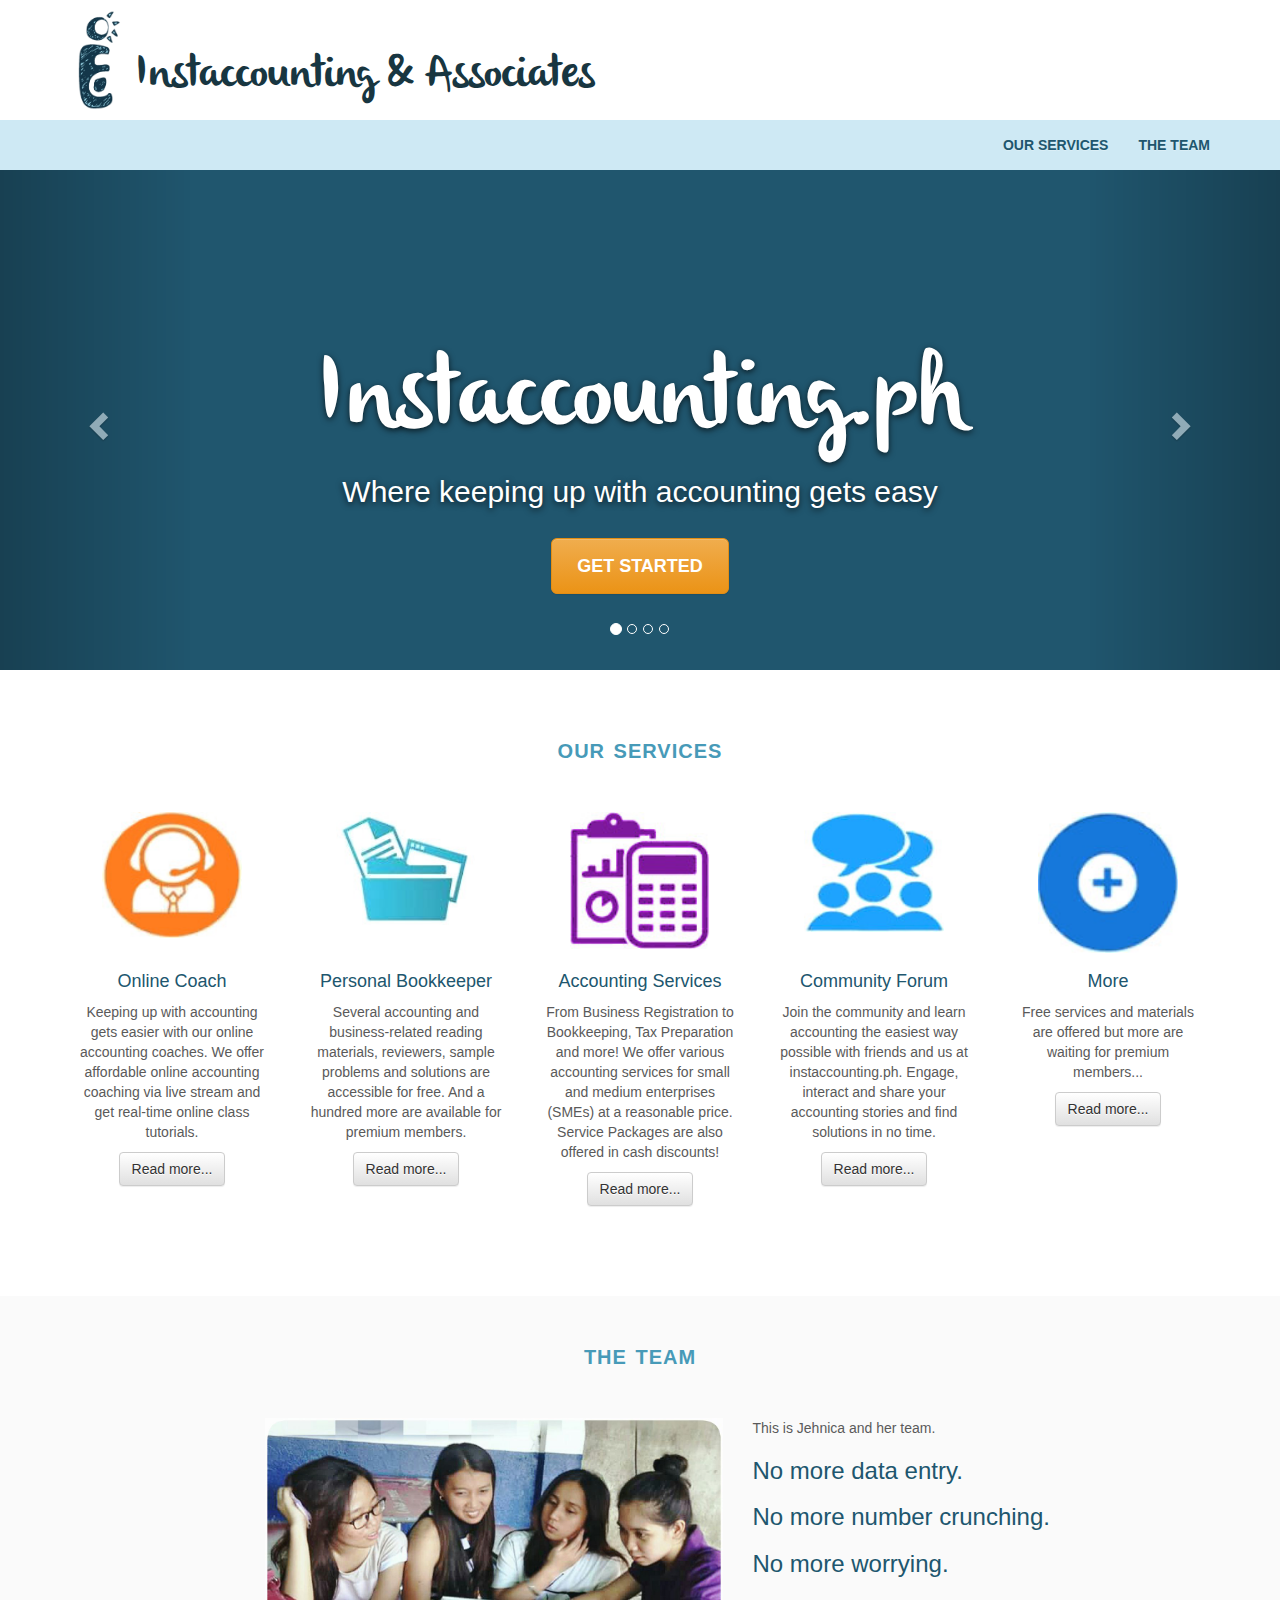
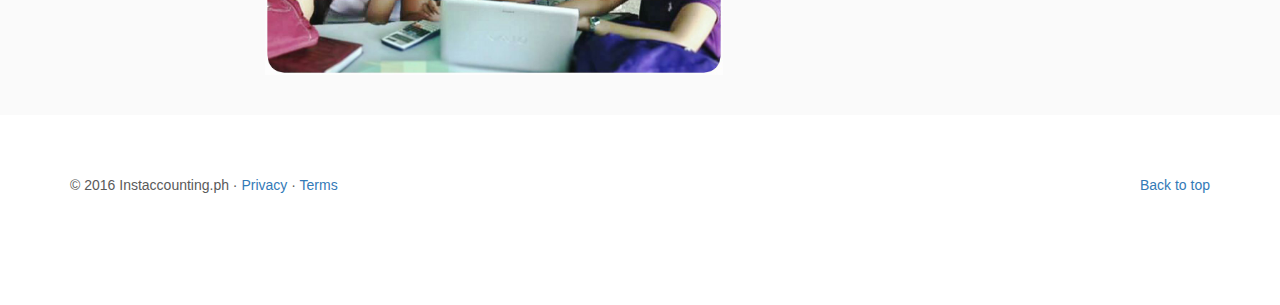
<file: index.html>
<!DOCTYPE html>
<html lang="en">
	<head>
		<meta charset="utf-8">
		<meta http-equiv="X-UA-Compatible" content="IE=edge">
		<meta name="viewport" content="width=device-width, initial-scale=1">

		<!-- <link rel="icon" href="../../favicon.ico"> -->

		<title>Instaccounting.ph</title>

		<link href='https://fonts.googleapis.com/css?family=Open+Sans' rel='stylesheet' type='text/css'>
				
		<link rel="stylesheet" href="assets/bootstrap/css/bootstrap.css">
		<link rel="stylesheet" href="assets/bootstrap/css/bootstrap-theme.css">
		<link rel="stylesheet" href="assets/base.css" rel="stylesheet">
	</head>
<!-- NAVBAR ================================================== -->
	<body>
		
		<div class="container">

			<div class="row top-header">
				<div class="col-xs-12">
					<div class="brand-logo">
						<img src="assets/images/logo-wo-caption.png" height="100">
					</div>
					<div class="brand-name">
						<h1>Instaccounting &amp; Associates</h1>
					</div>
				</div>
			</div>
		</div>

		<nav>
			<div class="top-navbar">
				<div class="container">
					<ul class="nav navbar-nav navbar-right">
						<li><a href="index.html#our-services">Our Services</a></li>
						<li><a href="index.html#the-team">The Team</a></li>
					</ul>
				</div>
			</div>
		</nav>


		<!-- Carousel ================================================== -->
		<div id="myCarousel" class="carousel slide" data-ride="carousel">

			<!-- Indicators -->
			<ol class="carousel-indicators">
				<li data-target="#myCarousel" data-slide-to="0" class="active"></li>
				<li data-target="#myCarousel" data-slide-to="1"></li>
				<li data-target="#myCarousel" data-slide-to="2"></li>
				<li data-target="#myCarousel" data-slide-to="3"></li>
			</ol>

			<div class="carousel-inner" role="listbox">

				<div class="item active bgcolor-2">
					
					<div class="container">
						<div class="carousel-caption">
							<h1 class="font-olivier" style="font-size:100px">Instaccounting.ph</h1>
							<h2>Where keeping up with accounting gets easy</h2>
							<br>
							<button type="button" class="btn btn-warning btn-lg cta" data-toggle="modal" data-target="#myModal">
							  GET STARTED
							</button>
						</div>
					</div>
				</div>

				<div class="item" style="background-color: #FFF">
					
					<img class="second-slide"
						style="min-width:auto; position:static; display: block; margin-left: auto; margin-right: auto"
    					src="./assets/images/slide2.2.png" alt="Second slide">
					
				</div>

				<div class="item">
					<img class="third-slide" src="./assets/images/slide3.jpg" alt="Third slide">
					<div class="mask" style="background-color:#E91E63"></div>
					<div class="container">
						<div class="carousel-caption" style="right: 150px;">
							<h1 class="font-olivier text-right" style="font-size:70px; text-shadow: "><b>Join the community for free!</b></h1>
							<h2 class="text-right">Connect with your friends anytime of the day!</h2>
							<br>
							<button type="button"
							class="btn btn-success btn-lg cta"
							style="position: absolute; right: 0;"
							data-toggle="modal" data-target="#myModal">
								JOIN
							</button>
						</div>
					</div>
				</div>

				<div class="item">				
					<img class="fifth-slide" src="./assets/images/slide5.jpg">
					<div class="mask bgcolor-2" style="opacity:.3"></div>
					<div class="container">
						<div class="carousel-caption">
							<h1><b>Seeking for an accounting assistance? Contact Us!</b></h1>
							<h3>Instaccounting.ph provides the most accessible way to provide help that is within reach to any individual who has a concern in Accounting-be it a school-related, business or personal matter.</h3>
						</div>
					</div>
				</div>
				
				<div class="item bgcolor-4">
					<img class="fourth-slide" src="./assets/images/slide4.png" alt="Third slide">
					<div class="mask bgcolor-6"></div>
					<div class="container">
						<div class="carousel-caption">
							<h1 class="font-olivier" style="font-size:70px;">Share us!</h1>
						</div>
					</div>
				</div>

			</div>

			<a class="left carousel-control" href="#myCarousel" role="button" data-slide="prev">
				<span class="glyphicon glyphicon-chevron-left" aria-hidden="true"></span>
				<span class="sr-only">Previous</span>
			</a>

			<a class="right carousel-control" href="#myCarousel" role="button" data-slide="next">
				<span class="glyphicon glyphicon-chevron-right" aria-hidden="true"></span>
				<span class="sr-only">Next</span>
			</a>

		</div><!-- /.carousel -->


		<div class="container marketing">

			<div class="row" id="our-services">
				<h2 class="section-title">Our Services</h2>
			</div>

			<!-- Three columns of text below the carousel -->
			<div class="row">

				<div class="col-md-15">
					<div class="service-img-container">
						<img src="assets/images/coach.jpg" width="140" alt="Generic placeholder image">
					</div>
					<h4>Online Coach</h4>
					<p>Keeping up with accounting gets easier with our online accounting coaches. We offer affordable online accounting coaching via live stream and get real-time online class tutorials.</p>
					<p><a class="btn btn-default" href="#" role="button">Read more...</a></p>
				</div>

				<div class="col-md-15">
					<div class="service-img-container">
						<img src="assets/images/reading_materials.jpg" width="140" alt="Generic placeholder image">
					</div>
					<h4>Personal Bookkeeper</h4>
					<p>Several accounting and business-related reading materials, reviewers, sample problems and solutions are accessible for free. And a hundred more are available for premium members.</p>
					<p><a class="btn btn-default" href="#" role="button">Read more...</a></p>
				</div>

				<div class="col-md-15">
					<div class="service-img-container">
						<img src="assets/images/accounting_services.jpg" width="140" alt="Generic placeholder image">
					</div>
					<h4>Accounting Services</h4>
					<p>From Business Registration to Bookkeeping, Tax Preparation and more! We offer various accounting services for small and medium enterprises (SMEs) at a reasonable price. Service Packages are also offered in cash discounts!</p>
					<p><a class="btn btn-default" href="#" role="button">Read more...</a></p>
				</div>

				<div class="col-md-15">
					<div class="service-img-container">
						<img src="assets/images/forum.jpg" width="140" alt="Generic placeholder image">
					</div>
					<h4>Community Forum</h4>
					<p>Join the community and learn accounting the easiest way possible with friends and us at instaccounting.ph. Engage, interact and share your accounting stories and find solutions in no time. </p>
					<p><a class="btn btn-default" href="#" role="button">Read more...</a></p>
				</div>

				<div class="col-md-15">
					<div class="service-img-container">
						<img src="assets/images/more.jpg" width="140" alt="Generic placeholder image">
					</div>
					<h4>More</h4>
					<p>Free services and materials are offered but more are waiting for premium members...</p>
					<p><a class="btn btn-default" href="#" role="button">Read more...</a></p>
				</div>

			</div>


			<!-- START THE FEATURETTES -->
		</div>
		
		<div class="about-us-section">
			<div class="container marketing">

				<div class="row" id="the-team">
					<h2 class="section-title">The Team</h2>
				</div>

				<div class="row featurette">
					<div class="col-md-5 col-md-offset-2">
						<img class="img-responsive center-block" src="./assets/images/team.jpg" width="500" alt="Generic placeholder image">
					</div>
					<div class="col-md-4">
						<p>This is Jehnica and her team.</p>
						<h3>No more data entry.</h3>
						<h3>No more number crunching.</h3>
						<h3>No more worrying.</h3>
					</div>
				</div>

			</div>
		</div>	
		
		<div>
			<div class="container marketing">
				<!-- FOOTER -->
				<footer>
					<p class="pull-right"><a href="#">Back to top</a></p>
					<p>&copy; 2016 Instaccounting.ph &middot; <a href="#">Privacy</a> &middot; <a href="#">Terms</a></p>
				</footer>

			</div>
		</div>

		<!-- Modal -->
		<div class="modal fade" id="myModal" tabindex="-1" role="dialog" aria-labelledby="myModalLabel">
			<div class="modal-dialog" role="document">
				<div class="modal-content">
					<div class="modal-header">
						Select profession
						<button type="button" class="close" data-dismiss="modal" aria-label="Close"><span aria-hidden="true">&times;</span></button>
					</div>
					<div class="modal-body">
						<h4 class="text-center">Greetings!</h4>
						<p class="text-center">Please select your profession</p><br>
						<div class="container-fluid">
							<div class="row">

							<div class="col-md-6 text-center">
								<a href="">
								<img src="./assets/images/student.jpg" width="160">
								<h3>Student</h3>
								</a>
							</div>
							<div class="col-md-6 text-center">
								<a href="business-package.html">
								<img src="./assets/images/businessman.jpg" width="160">
								<h3>Businessman</h3>
								</a>
							</div>

							</div>
						</div>
					</div>
				</div>
			</div>
		</div>

		<script src="assets/jquery-2.2.3.min.js"></script>
		<script src="assets/bootstrap/js/bootstrap.js"></script>
	</body>
</html>
</file>
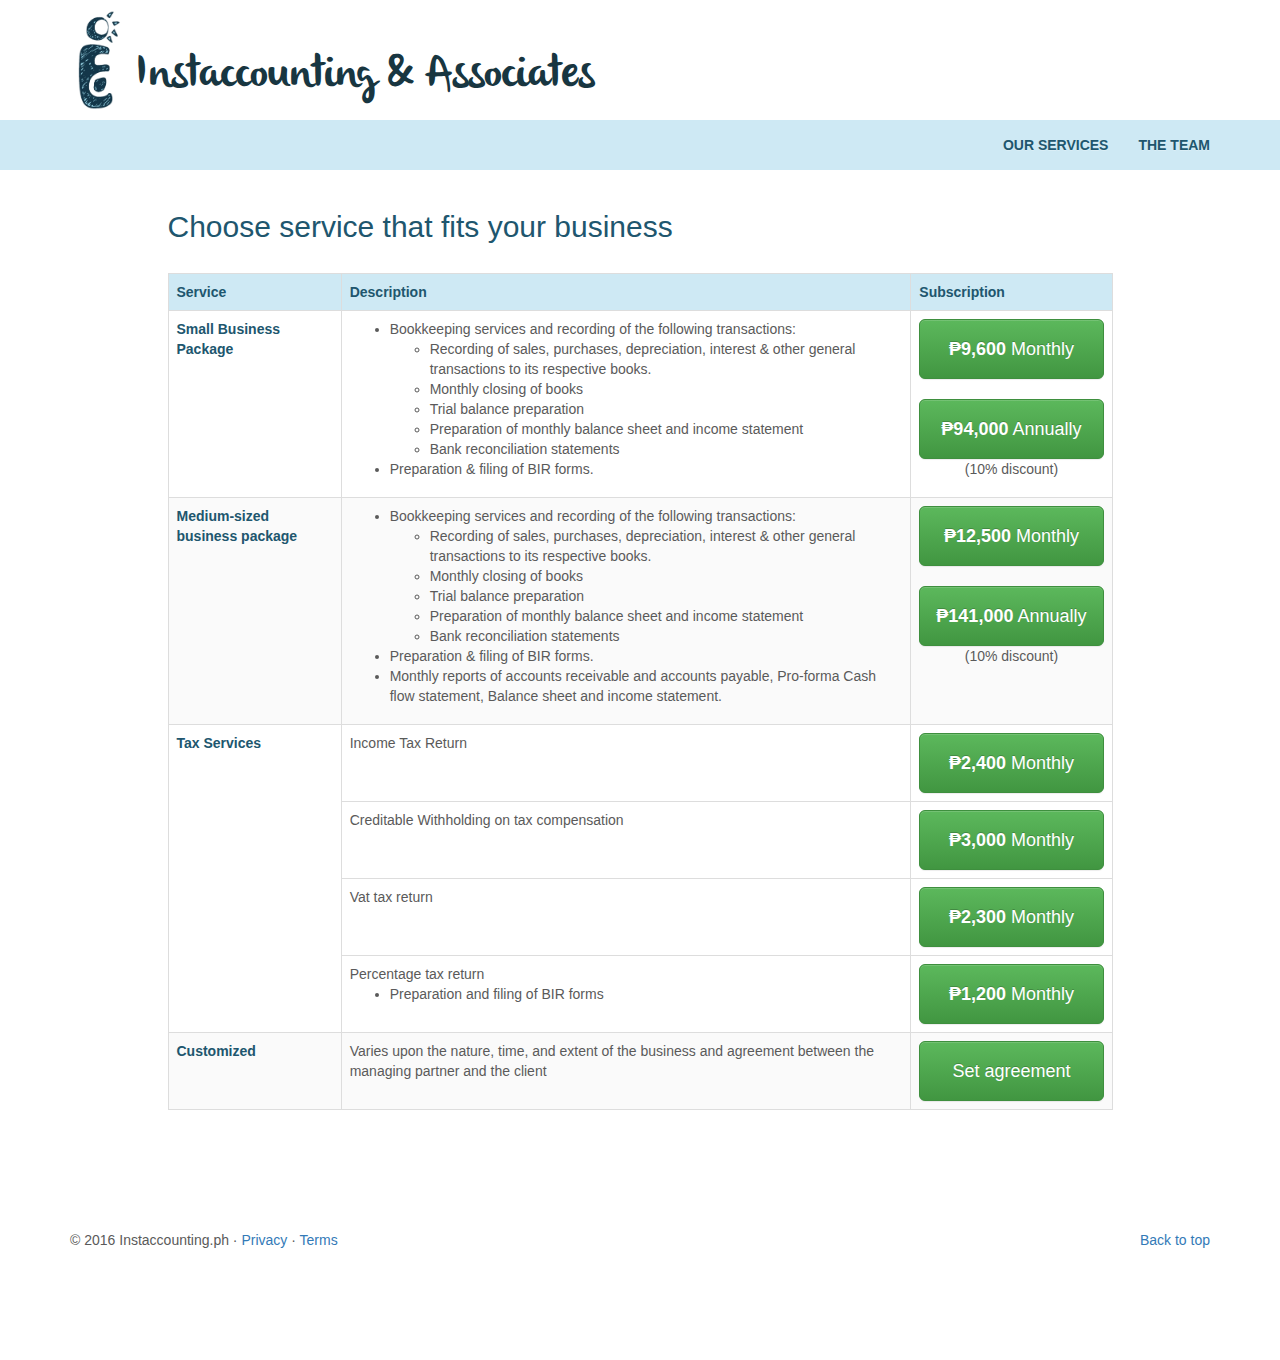
<file: business-package.html>
<!DOCTYPE html>
<html lang="en">
<head>
	<meta charset="UTF-8">
	<title>Business Package</title>

	<title>Instaccounting.ph</title>
			
	<link rel="stylesheet" href="assets/bootstrap/css/bootstrap.css">
	<link rel="stylesheet" href="assets/bootstrap/css/bootstrap-theme.css">
	<link rel="stylesheet" href="assets/base.css" rel="stylesheet">
</head>
<body>
	<div class="container">

		<div class="row top-header">
			<div class="col-xs-12">
				<a href="index.html">
					<div class="brand-logo">
						<img src="assets/images/logo-wo-caption.png" height="100">
					</div>
					<div class="brand-name">
						<h1>Instaccounting &amp; Associates</h1>
					</div>
				</a>
			</div>
		</div>
	</div>

	<nav>
		<div class="top-navbar">
			<div class="container">
				<ul class="nav navbar-nav navbar-right">
					<li><a href="index.html#our-services">Our Services</a></li>
					<li><a href="index.html#the-team">The Team</a></li>
				</ul>
			</div>
		</div>
	</nav>

	<div class="container marketing">
		<div class="row">
			<div class="col-xs-12 col-md-10 col-md-offset-1">
				<br>
				<h2>Choose service that fits your business</h2>	
				<br>
				<table class="table table-bordered table-services">
					<tr class="header-row">
						<th>Service</th>
						<th>Description</th>
						<th>Subscription</th>
					</tr>
					<tr>
						<th>Small Business Package</th>
						<td>
							<ul>
								<li>
									Bookkeeping services and recording of the following transactions:
									<ul>
										<li>Recording of sales, purchases, depreciation, interest & other general transactions to its respective books.</li>
										<li>Monthly closing of books</li>
										<li>Trial balance preparation</li>
										<li>Preparation of monthly balance sheet and income statement</li>
										<li>Bank reconciliation statements</li>
									</ul>
								</li>
								<li>Preparation &amp; filing of BIR forms.</li>
							</ul>
						</td>
						<td>
							<button type="button" class="btn btn-lg btn-success btn-subscription">
								<b class="price">&#8369;9,600</b> Monthly 
							</button>
							<br>
							<button type="button" class="btn btn-lg btn-success btn-subscription">
								<b class="price">&#8369;94,000</b> Annually 
							</button>
							<div class="text-center">(10% discount)</div>
						</td>
					</tr>
					<tr class="stripe">
						<th>Medium-sized business package</th>
						<td>
							<ul>
								<li>
									Bookkeeping services and recording of the following transactions:
									<ul>
										<li>Recording of sales, purchases, depreciation, interest & other general transactions to its respective books.</li>
										<li>Monthly closing of books</li>
										<li>Trial balance preparation</li>
										<li>Preparation of monthly balance sheet and income statement</li>
										<li>Bank reconciliation statements</li>
									</ul>
								</li>
								<li>Preparation &amp; filing of BIR forms.</li>
								<li>
									Monthly reports of accounts receivable and accounts payable, Pro-forma Cash flow statement, Balance sheet and income statement.
								</li>
							</ul>
						</td>
						<td>
							<button type="button" class="btn btn-lg btn-success btn-subscription">
								<b class="price">&#8369;12,500</b> Monthly 
							</button>
							<br>
							<button type="button" class="btn btn-lg btn-success btn-subscription">
								<b class="price">&#8369;141,000</b> Annually 
							</button>
							<div class="text-center">(10% discount)</div>
						</td>
					</tr>
					<tr>
						<th rowspan="4">Tax Services</th>
						<td>Income Tax Return</td>
						<td>
							<button type="button" class="btn btn-lg btn-success btn-subscription">
								<b class="price">&#8369;2,400</b> Monthly 
							</button>
						</td>
					</tr>
					<tr>
						<td>Creditable Withholding on tax compensation</td>
						<td>
							<button type="button" class="btn btn-lg btn-success btn-subscription">
								<b class="price">&#8369;3,000</b> Monthly 
							</button>
						</td>
					</tr>
					<tr>
						<td>Vat tax return</td>
						<td>
							<button type="button" class="btn btn-lg btn-success btn-subscription">
								<b class="price">&#8369;2,300</b> Monthly 
							</button>
						</td>
					</tr>
					<tr>
						<td>
							Percentage tax return
							<ul>
								<li>Preparation and filing of BIR forms</li>
							</ul>
						</td>
						<td>
							<button type="button" class="btn btn-lg btn-success btn-subscription">
								<b class="price">&#8369;1,200</b> Monthly 
							</button>
						</td>
					</tr>
					<tr class="stripe">
						<th>Customized</th>
						<td>
							Varies upon the nature, time, and extent of the business and agreement between the managing partner and the client
						</td>

						<td>
							<button type="button" class="btn btn-lg btn-success btn-subscription">
								Set agreement
							</button>
						</td>
					</tr>
				</table>
			</div>
		</div>
	</div>
	<div>
		<div class="container marketing">
			<!-- FOOTER -->
			<footer>
				<p class="pull-right"><a href="#">Back to top</a></p>
				<p>&copy; 2016 Instaccounting.ph &middot; <a href="#">Privacy</a> &middot; <a href="#">Terms</a></p>
			</footer>

		</div>
	</div>
</body>
</html>
</file>
<file: assets/base.css>
@font-face {
	font-family: 'Olivier';
	src: url('./fonts/olivier_demo.ttf');
}

.col-xs-15,
.col-sm-15,
.col-md-15,
.col-lg-15 {
    position: relative;
    min-height: 1px;
    padding-right: 10px;
    padding-left: 10px;
}

.col-xs-15 {
    width: 20%;
    float: left;
}
@media (min-width: 768px) {
.col-sm-15 {
        width: 20%;
        float: left;
    }
}
@media (min-width: 992px) {
    .col-md-15 {
        width: 20%;
        float: left;
    }
}
@media (min-width: 1200px) {
    .col-lg-15 {
        width: 20%;
        float: left;
    }
}

body {
	padding-bottom: 40px;
	color: #5a5a5a;
	// font-family: 'Open Sans', 'sans-serif';
}




/* CUSTOMS */

/*
SCHEME
#183641
#20566E
#479AB8
#6EB4C0
#93D0C9
#CEE9F4
*/

.bgcolor-1 {
	background-color: #183641 !important;
}
.bgcolor-2 {
	background-color: #20566E !important;
}
.bgcolor-3 {
	background-color: #479AB8 !important;
}
.bgcolor-4 {
	background-color: #6EB4C0 !important;
}
.bgcolor-5 {
	background-color: #93D0C9 !important;
}
.bgcolor-6 {
	background-color: #CEE9F4 !important;
}

.color-1 {
	color: #183641 !important;
}
.color-2 {
	color: #20566E !important;
}
.color-3 {
	color: #479AB8 !important;
}
.color-4 {
	color: #6EB4C0 !important;
}
.color-5 {
	color: #93D0C9 !important;
}
.color-6 {
	color: #CEE9F4 !important;
}


h1, h2, h3, h4, h5, h6 {
	color: #20566E;
}

.top-header {
	height: 120px;
}

.top-header a:hover {
	text-decoration: none;
}


.top-navbar {
	background-color: #CEE9F4;
}

.top-navbar a {
	color: #20566E;
	font-weight: bold;
	text-transform: uppercase;
}

.nav > li > a:hover, .nav > li > a:focus {
	background-color: #93D0C9;
}

.brand-logo {
	position: absolute;
	top: 10px;
}

.brand-name h1 {
    margin: 51px 0 0 65px;
    font-size: 45px;
    font-family: 'Olivier';
    color: #183641;
}

.font-olivier {
	font-family: 'Olivier';
}

.section-title {
	color: #479AB8;
	text-align: center;
	letter-spacing: 1px;
	word-spacing: 2px;
	text-transform: uppercase;
	font-size: 20px;
	font-weight: bold !important;
	margin: 50px 0;
}

.about-us-section {
	background: #FAFAFA;
}

footer {
	margin-top: 40px;
}

.header-row {
	background-color: #CEE9F4;
}

.table th {
	color: #20566E;
}

.table tr.stripe {
	background-color: #FAFAFA;
}

.btn-subscription {
	display: block;
	width: 100%;
	min-height: 60px;
}


.carousel {
	height: 500px;
	positon: relative;
	margin-bottom: 20px;
}

.carousel h1, .carousel h2, .carousel h3, .carousel h4, .carousel h5, .carousel h6 {
	color: #FFF;
}

.carousel-caption {
	z-index: 10;
	margin: 0;
	position: absolute;
	top: 50%;
	transform: translate(0, -50%)
}

.carousel .item {
	height: 500px;
	background-color: #FFF;
}
.carousel-inner > .item > img {
	position: absolute;
	top: 0;
	left: 0;
	min-width: 100%;
	height: 500px;
}


/* MARKETING CONTENT
-------------------------------------------------- */

/* Center align the text within the three columns below the carousel */

.marketing {
	padding-bottom: 40px;
	margin-bottom: 20px;
}

.marketing .col-md-15 {
	margin-bottom: 20px;
	text-align: center;
}
.marketing h2 {
	font-weight: normal;
}
.marketing .col-md-15 p {
	margin-right: 10px;
	margin-left: 10px;
}


/* Featurettes
------------------------- */

/* Thin out the marketing headings */
.featurette-heading {
	font-weight: 300;
	line-height: 1;
	letter-spacing: -1px;
}

.service-img-container {
	height: 150px;
	position: relative;
}

table-services ul li{
	margin-bottom:8px;
}

.carousel-caption {
    text-shadow: 0 2px 6px rgba(0, 0, 0, .7);
}

.mask {
	position: absolute;
	top: 0;
	left: 0;
	height: 100%;
	width: 100%;
	opacity: .1;
}

.cta {
    font-weight: bold;
    padding: 15px 25px;
    min-width: 150px;
}
</file>
